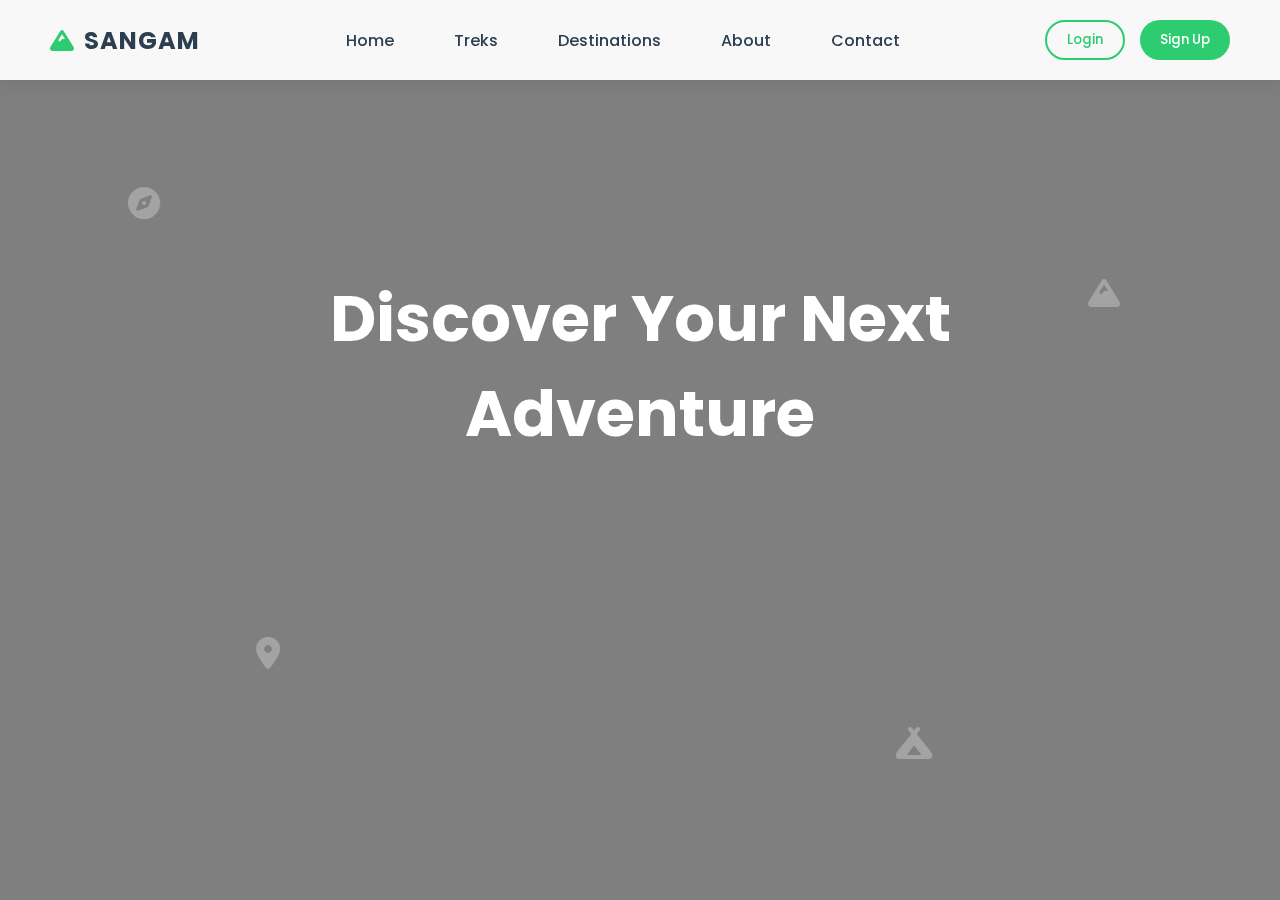
<file: index.html>
<!DOCTYPE html>
<html lang="en">
<head>
    <meta charset="UTF-8">
    <meta name="viewport" content="width=device-width, initial-scale=1.0">
    <title>Sangam Adventures</title>
    <!-- Font Awesome -->
    <link rel="stylesheet" href="https://cdnjs.cloudflare.com/ajax/libs/font-awesome/6.4.0/css/all.min.css">
    <!-- Google Fonts -->
    <link href="https://fonts.googleapis.com/css2?family=Poppins:wght@300;400;500;600;700&display=swap" rel="stylesheet">
    <style>
        /* Base Styles */
        :root {
            --primary: #2ecc71;
            --secondary: #27ae60;
            --dark: #2c3e50;
            --light: #ecf0f1;
            --accent: #e74c3c;
        }

        * {
            margin: 0;
            padding: 0;
            box-sizing: border-box;
            font-family: 'Poppins', sans-serif;
        }

        html {
            scroll-behavior: smooth;
        }

        body {
            overflow-x: hidden;
        }

        /* Modern Navbar */
        .navbar {
            position: fixed;
            width: 100%;
            padding: 20px 50px;
            background: rgba(255, 255, 255, 0.95);
            backdrop-filter: blur(10px);
            z-index: 1000;
            display: flex;
            justify-content: space-between;
            align-items: center;
            box-shadow: 0 2px 20px rgba(0,0,0,0.1);
            transition: 0.3s;
        }

        .navbar.scrolled {
            padding: 15px 50px;
        }

        .logo {
            display: flex;
            align-items: center;
            gap: 10px;
            text-decoration: none;
        }

        .logo i {
            font-size: 24px;
            color: var(--primary);
        }

        .logo span {
            font-size: 24px;
            font-weight: 700;
            color: var(--dark);
            letter-spacing: 1px;
        }

        .nav-links {
            display: flex;
            gap: 30px;
            list-style: none;
        }

        .nav-links a {
            text-decoration: none;
            color: var(--dark);
            font-weight: 500;
            padding: 8px 15px;
            border-radius: 25px;
            transition: 0.3s;
        }

        .nav-links a:hover {
            background: var(--primary);
            color: white;
        }

        .nav-buttons {
            display: flex;
            gap: 15px;
        }

        .nav-btn {
            padding: 8px 20px;
            border-radius: 25px;
            border: none;
            cursor: pointer;
            font-weight: 500;
            transition: 0.3s;
        }

        .login-btn {
            background: transparent;
            border: 2px solid var(--primary);
            color: var(--primary);
        }

        .signup-btn {
            background: var(--primary);
            color: white;
        }

        .nav-btn:hover {
            transform: translateY(-2px);
            box-shadow: 0 5px 15px rgba(46, 204, 113, 0.3);
        }

        /* Hero Section */
        .hero {
            height: 100vh;
            background-image: linear-gradient(rgba(0,0,0,0.5), rgba(0,0,0,0.5)),
                url('https://images.unsplash.com/photo-1464822759023-fed622ff2c3b?auto=format&fit=crop&w=1920&q=80');
            background-size: cover;
            background-position: center;
            background-attachment: fixed;
            display: flex;
            align-items: center;
            justify-content: center;
            position: relative;
            overflow: hidden;
        }

        .hero-content {
            text-align: center;
            color: white;
            max-width: 800px;
            padding: 0 20px;
            position: relative;
            z-index: 1;
        }

        .hero h1 {
            font-size: 4em;
            margin-bottom: 20px;
            animation: fadeInUp 1s ease;
        }

        .hero p {
            font-size: 1.2em;
            margin-bottom: 30px;
            animation: fadeInUp 1s ease 0.2s;
            opacity: 0;
            animation-fill-mode: forwards;
        }

        .hero-btn {
            padding: 15px 40px;
            font-size: 1.1em;
            border-radius: 30px;
            border: none;
            cursor: pointer;
            transition: 0.3s;
            animation: fadeInUp 1s ease 0.4s;
            opacity: 0;
            animation-fill-mode: forwards;
        }

        .primary-btn {
            background: var(--primary);
            color: white;
            margin-right: 15px;
        }

        .secondary-btn {
            background: transparent;
            border: 2px solid white;
            color: white;
        }

        .hero-btn:hover {
            transform: translateY(-3px);
            box-shadow: 0 5px 20px rgba(0,0,0,0.3);
        }

        /* Floating Elements */
        .floating-elements {
            position: absolute;
            width: 100%;
            height: 100%;
            pointer-events: none;
        }

        .floating-icon {
            position: absolute;
            font-size: 2em;
            color: rgba(255,255,255,0.3);
            animation: float 6s infinite;
        }

        @keyframes float {
            0%, 100% { transform: translateY(0) rotate(0deg); }
            50% { transform: translateY(-20px) rotate(10deg); }
        }

        /* Animations */
        @keyframes fadeInUp {
            from {
                opacity: 0;
                transform: translateY(30px);
            }
            to {
                opacity: 1;
                transform: translateY(0);
            }
        }

        /* Mobile Menu */
        .mobile-menu {
            display: none;
            font-size: 24px;
            color: var(--dark);
            cursor: pointer;
        }

        /* Responsive Design */
        @media (max-width: 968px) {
            .nav-links, .nav-buttons {
                display: none;
            }

            .mobile-menu {
                display: block;
            }

            .hero h1 {
                font-size: 3em;
            }
        }
    </style>
</head>
<body>
    <!-- Navigation -->
    <nav class="navbar">
        <a href="#" class="logo">
            <i class="fas fa-mountain"></i>
            <span>SANGAM</span>
        </a>
        <ul class="nav-links">
            <li><a href="#home">Home</a></li>
            <li><a href="treks.html">Treks</a></li>
            <li><a href="destigination.html">Destinations</a></li>
            <li><a href="about.html">About</a></li>
            <li><a href="contactus.html">Contact</a></li>
        </ul>
        <div class="nav-buttons">
            <button class="nav-btn login-btn">Login</button>
            <button class="nav-btn signup-btn">Sign Up</button>
        </div>
        <div class="mobile-menu">
            <i class="fas fa-bars"></i>
        </div>
    </nav>

    <!-- Hero Section -->
    <section class="hero" id="home">
        <div class="floating-elements">
            <div class="floating-icon" style="left: 10%; top: 20%;">
                <i class="fas fa-compass"></i>
            </div>
            <div class="floating-icon" style="left: 85%; top: 30%;">
                <i class="fas fa-mountain"></i>
            </div>
            <div class="floating-icon" style="left: 20%; top: 70%;">
                <i class="fas fa-map-marker-alt"></i>
            </div>
            <div class="floating-icon" style="left: 70%; top: 80%;">
                <i class="fas fa-campground"></i>
            </div>
        </div>
        <div class="hero-content">
            <h1>Discover Your Next Adventure</h1>
            <p>Explore breathtaking destinations and create unforgettable memories with our curated treks and adventures.</p>
            <button class="hero-btn primary-btn">Explore Treks</button>
            <button class="hero-btn secondary-btn">Learn More</button>
        </div>
    </section>

    <script>
        // Navbar scroll effect
        window.addEventListener('scroll', function() {
            const navbar = document.querySelector('.navbar');
            if (window.scrollY > 50) {
                navbar.classList.add('scrolled');
            } else {
                navbar.classList.remove('scrolled');
            }
        });

        // Mobile menu functionality
        const mobileMenu = document.querySelector('.mobile-menu');
        const navLinks = document.querySelector('.nav-links');
        const navButtons = document.querySelector('.nav-buttons');

        mobileMenu.addEventListener('click', function() {
            navLinks.style.display = navLinks.style.display === 'flex' ? 'none' : 'flex';
            navButtons.style.display = navButtons.style.display === 'flex' ? 'none' : 'flex';
        });
    </script>
</body>
</html>
</file>
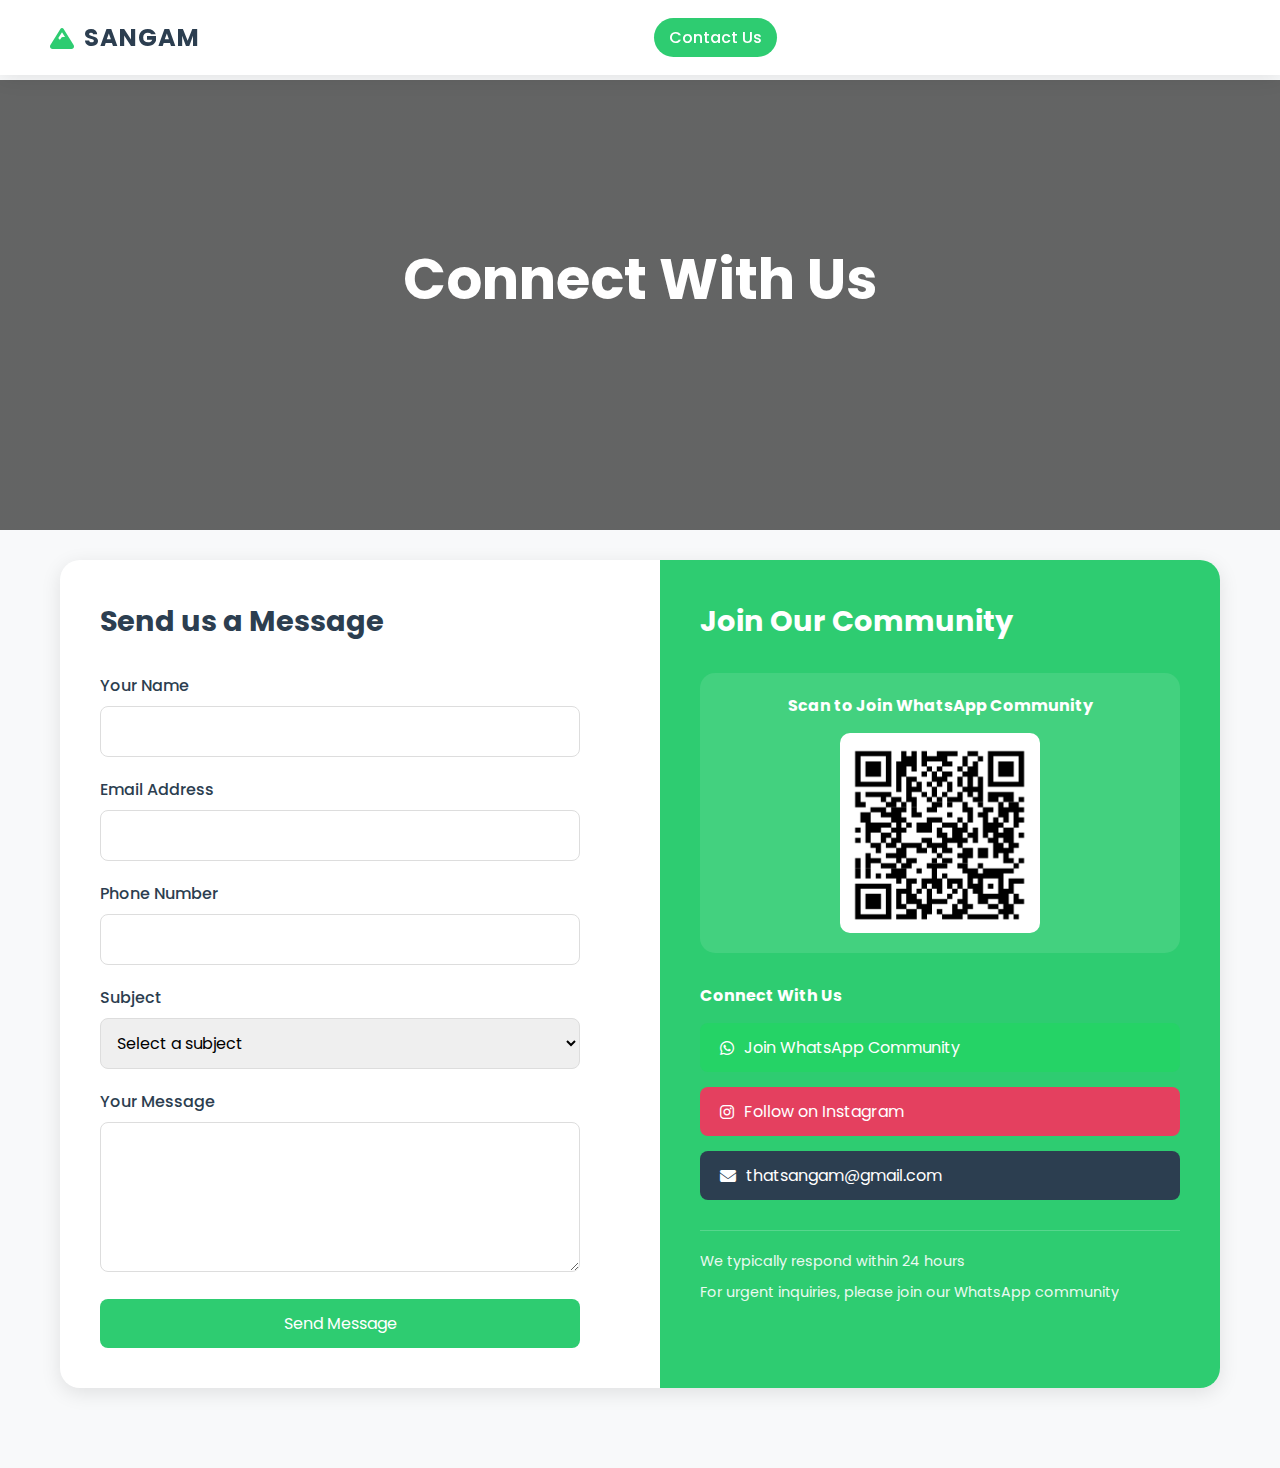
<file: contactus.html>
<!DOCTYPE html>
<html lang="en">
<head>
    <meta charset="UTF-8">
    <meta name="viewport" content="width=device-width, initial-scale=1.0">
    <title>Contact Us - Sangam Adventures</title>
    <link rel="stylesheet" href="https://cdnjs.cloudflare.com/ajax/libs/font-awesome/6.4.0/css/all.min.css">
    <link href="https://fonts.googleapis.com/css2?family=Poppins:wght@300;400;500;600;700&display=swap" rel="stylesheet">
    
    <style>
        /* Base Styles */
        :root {
            --primary: #2ecc71;
            --secondary: #27ae60;
            --dark: #2c3e50;
            --light: #ecf0f1;
            --accent: #e74c3c;
            --whatsapp: #25D366;
            --instagram: #E4405F;
        }

        * {
            margin: 0;
            padding: 0;
            box-sizing: border-box;
            font-family: 'Poppins', sans-serif;
        }

        body {
            background: #f8f9fa;
        }

        /* Navbar Styles */
        .navbar {
            position: fixed;
            width: 100%;
            padding: 20px 50px;
            background: rgba(255, 255, 255, 0.95);
            backdrop-filter: blur(10px);
            z-index: 1000;
            display: flex;
            justify-content: space-between;
            align-items: center;
            box-shadow: 0 2px 20px rgba(0,0,0,0.1);
            transition: 0.3s;
            top: 0;
        }

        .logo {
            display: flex;
            align-items: center;
            gap: 10px;
            text-decoration: none;
        }

        .logo i {
            font-size: 24px;
            color: var(--primary);
        }

        .logo span {
            font-size: 24px;
            font-weight: 700;
            color: var(--dark);
            letter-spacing: 1px;
        }

        .nav-links {
            display: flex;
            gap: 30px;
            list-style: none;
        }

        .nav-links a {
            text-decoration: none;
            color: var(--dark);
            font-weight: 500;
            padding: 8px 15px;
            border-radius: 25px;
            transition: 0.3s;
        }

        .nav-links a:hover,
        .nav-links a.active {
            background: var(--primary);
            color: white;
        }

        .nav-buttons {
            display: flex;
            gap: 15px;
        }

        .nav-btn {
            padding: 8px 20px;
            border-radius: 25px;
            border: none;
            cursor: pointer;
            font-weight: 500;
            transition: 0.3s;
        }

        .login-btn {
            background: transparent;
            border: 2px solid var(--primary);
            color: var(--primary);
        }

        .signup-btn {
            background: var(--primary);
            color: white;
        }

        .nav-btn:hover {
            transform: translateY(-2px);
            box-shadow: 0 5px 15px rgba(46, 204, 113, 0.3);
        }

        .mobile-menu {
            display: none;
            font-size: 24px;
            color: var(--dark);
            cursor: pointer;
        }

        /* Contact Hero Section */
        .contact-hero {
            height: 50vh;
            background-image: linear-gradient(rgba(0,0,0,0.6), rgba(0,0,0,0.6)),
                url('https://images.unsplash.com/photo-1516321497487-e288fb19713f?auto=format&fit=crop&w=1920&q=80');
            background-size: cover;
            background-position: center;
            display: flex;
            align-items: center;
            justify-content: center;
            text-align: center;
            color: white;
            margin-top: 80px;
        }

        .hero-content {
            max-width: 800px;
            padding: 0 20px;
        }

        .hero-content h1 {
            font-size: 3.5em;
            margin-bottom: 20px;
            animation: fadeInUp 1s ease;
        }

        .hero-content p {
            font-size: 1.2em;
            line-height: 1.6;
            animation: fadeInUp 1s ease 0.2s;
            opacity: 0;
            animation-fill-mode: forwards;
        }

        /* Contact Section */
        .contact-section {
            padding: 80px 20px;
            max-width: 1200px;
            margin: -50px auto 0;
            position: relative;
        }

        .contact-container {
            display: grid;
            grid-template-columns: 1fr 1fr;
            gap: 40px;
            background: white;
            border-radius: 20px;
            box-shadow: 0 5px 20px rgba(0,0,0,0.1);
            overflow: hidden;
        }

        /* Contact Form */
        .contact-form {
            padding: 40px;
        }

        .form-title {
            font-size: 1.8em;
            color: var(--dark);
            margin-bottom: 30px;
        }

        .form-group {
            margin-bottom: 20px;
        }

        .form-group label {
            display: block;
            margin-bottom: 8px;
            color: var(--dark);
            font-weight: 500;
        }

        .form-group input,
        .form-group textarea,
        .form-group select {
            width: 100%;
            padding: 12px;
            border: 1px solid #ddd;
            border-radius: 8px;
            font-size: 1em;
            transition: all 0.3s;
        }

        .form-group input:focus,
        .form-group textarea:focus,
        .form-group select:focus {
            border-color: var(--primary);
            box-shadow: 0 0 0 2px rgba(46, 204, 113, 0.2);
            outline: none;
        }

        .form-group textarea {
            height: 150px;
            resize: vertical;
        }

        .submit-btn {
            background: var(--primary);
            color: white;
            padding: 12px 30px;
            border: none;
            border-radius: 8px;
            cursor: pointer;
            font-size: 1em;
            transition: all 0.3s;
            width: 100%;
        }

        .submit-btn:hover {
            background: var(--secondary);
            transform: translateY(-2px);
        }

        /* Contact Info */
        .contact-info {
            background: var(--primary);
            padding: 40px;
            color: white;
        }

        .info-title {
            font-size: 1.8em;
            margin-bottom: 30px;
        }

        /* QR Code Section */
        .qr-section {
            text-align: center;
            margin: 30px 0;
            padding: 20px;
            background: rgba(255, 255, 255, 0.1);
            border-radius: 15px;
        }

        .qr-section h4 {
            margin-bottom: 15px;
        }

        .qr-code {
            width: 200px;
            height: 200px;
            background: white;
            padding: 10px;
            border-radius: 10px;
            margin: 0 auto;
        }

        .qr-code img {
            width: 100%;
            height: 100%;
            object-fit: contain;
        }

        /* Social Links */
        .social-links {
            margin-top: 30px;
        }

        .social-links h4 {
            margin-bottom: 15px;
        }

        .social-buttons {
            display: flex;
            flex-direction: column;
            gap: 15px;
        }

        .social-btn {
            display: flex;
            align-items: center;
            gap: 10px;
            padding: 12px 20px;
            border-radius: 8px;
            color: white;
            text-decoration: none;
            transition: transform 0.3s;
        }

        .social-btn:hover {
            transform: translateY(-2px);
        }

        .whatsapp-btn {
            background: var(--whatsapp);
        }

        .instagram-btn {
            background: var(--instagram);
        }

        .email-btn {
            background: var(--dark);
        }

        /* Contact Note */
        .contact-note {
            margin-top: 30px;
            padding-top: 20px;
            border-top: 1px solid rgba(255, 255, 255, 0.2);
        }

        .contact-note p {
            margin-bottom: 10px;
            font-size: 0.9em;
            opacity: 0.9;
        }

        /* Animations */
        @keyframes fadeInUp {
            from {
                opacity: 0;
                transform: translateY(20px);
            }
            to {
                opacity: 1;
                transform: translateY(0);
            }
        }

        /* Responsive Design */
        @media (max-width: 968px) {
            .navbar {
                padding: 15px 20px;
            }

            .nav-links, 
            .nav-buttons {
                display: none;
                position: absolute;
                top: 100%;
                left: 0;
                width: 100%;
                background: white;
                padding: 20px;
                flex-direction: column;
                align-items: center;
                gap: 15px;
            }

            .nav-links.active,
            .nav-buttons.active {
                display: flex;
            }

            .mobile-menu {
                display: block;
            }

            .contact-container {
                grid-template-columns: 1fr;
            }

            .contact-hero {
                height: 40vh;
            }

            .hero-content h1 {
                font-size: 2.5em;
            }

            .contact-form,
            .contact-info {
                padding: 30px;
            }

            .qr-code {
                width: 150px;
                height: 150px;
            }
        }

        @media (max-width: 480px) {
            .hero-content h1 {
                font-size: 2em;
            }

            .form-title,
            .info-title {
                font-size: 1.5em;
            }

            .social-btn {
                padding: 10px 15px;
                font-size: 0.9em;
            }
        }
    </style>
</head>
<body>
    <!-- Navigation -->
    <nav class="navbar">
        <a href="#" class="logo">
            <i class="fas fa-mountain"></i>
            <span>SANGAM</span>
        </a>
        <ul class="nav-links">
            <!--
            <li><a href="index.html">Home</a></li>
            <li><a href="treks.html">Treks</a></li>
            <li><a href="destinations.html">Destinations</a></li>
            <li><a href="about.html">About</a></li>--->
            <li><a href="contact.html" class="active">Contact Us</a></li>
        </ul>
        
        <div class="nav-buttons">
            <!--
            <button class="nav-btn login-btn">Login</button>
            <button class="nav-btn signup-btn">Sign Up</button>-->
        </div>
        <div class="mobile-menu">
            <i class="fas fa-bars"></i>
        </div>
    </nav>

    <!-- Contact Hero Section -->
    <section class="contact-hero">
        <div class="hero-content">
            <h1>Connect With Us</h1>
            <p>Join our community of adventure enthusiasts</p>
        </div>
    </section>

    <!-- Contact Section -->
    <section class="contact-section">
        <div class="contact-container">
            <!-- Contact Form -->
            <div class="contact-form">
                <h2 class="form-title">Send us a Message</h2>
                <form action="https://formsubmit.co/thatsangam@gmail.com" method="POST">
                    <!-- FormSubmit Configuration -->
                    <input type="hidden" name="_subject" value="New Contact Form Submission - Sangam Adventures">
                    <input type="hidden" name="_template" value="table">
                    <input type="hidden" name="_captcha" value="false">

                    <div class="form-group">
                        <label for="name">Your Name</label>
                        <input type="text" name="name" required>
                    </div>
                    <div class="form-group">
                        <label for="email">Email Address</label>
                        <input type="email" name="email" required>
                    </div>
                    <div class="form-group">
                        <label for="phone">Phone Number</label>
                        <input type="tel" name="phone" required>
                    </div>
                    <div class="form-group">
                        <label for="subject">Subject</label>
                        <select name="subject" required>
                            <option value="">Select a subject</option>
                            <option value="Trek Booking">Trek Booking</option>
                            <option value="General Inquiry">General Inquiry</option>
                            <option value="Feedback">Feedback</option>
                            <option value="Support">Support</option>
                        </select>
                    </div>
                    <div class="form-group">
                        <label for="message">Your Message</label>
                        <textarea name="message" required></textarea>
                    </div>
                    <button type="submit" class="submit-btn">Send Message</button>
                </form>
            </div>

            <!-- Contact Info -->
            <div class="contact-info">
                <h2 class="info-title">Join Our Community</h2>
                
                <!-- QR Code Section -->
                <div class="qr-section">
                    <h4>Scan to Join WhatsApp Community</h4>
                    <div class="qr-code">
                        <!-- Add your WhatsApp QR code image here -->
                        <img src="whatsapp-qr.png" alt="WhatsApp Community QR Code">
                    </div>
                </div>

                <!-- Social Links -->
                <div class="social-links">
                    <h4>Connect With Us</h4>
                    <div class="social-buttons">
                        <a href="https://chat.whatsapp.com/I9kh40GnVmyB3QCnOBxysN" 
                           class="social-btn whatsapp-btn" 
                           target="_blank">
                            <i class="fab fa-whatsapp"></i>
                            Join WhatsApp Community
                        </a>
                        <a href="https://www.instagram.com/thatsangam?igsh=cW9tZHJmeTZtc2Zr" 
                           class="social-btn instagram-btn" 
                           target="_blank">
                            <i class="fab fa-instagram"></i>
                            Follow on Instagram
                        </a>
                        <a href="mailto:thatsangam@gmail.com" 
                           class="social-btn email-btn">
                            <i class="fas fa-envelope"></i>
                            thatsangam@gmail.com
                        </a>
                    </div>
                </div>

                <!-- Contact Note -->
                <div class="contact-note">
                    <p>We typically respond within 24 hours</p>
                    <p>For urgent inquiries, please join our WhatsApp community</p>
                </div>
            </div>
        </div>
    </section>

    <script>
        // Mobile menu functionality
        const mobileMenu = document.querySelector('.mobile-menu');
        const navLinks = document.querySelector('.nav-links');
        const navButtons = document.querySelector('.nav-buttons');

        mobileMenu.addEventListener('click', function() {
            navLinks.classList.toggle('active');
            navButtons.classList.toggle('active');
        });

        // Navbar scroll effect
        window.addEventListener('scroll', function() {
            const navbar = document.querySelector('.navbar');
            if (window.scrollY > 50) {
                navbar.classList.add('scrolled');
            } else {
                navbar.classList.remove('scrolled');
            }
        });

        // Form validation
        document.querySelector('form').addEventListener('submit', function(e) {
            const phone = this.querySelector('input[name="phone"]').value;
            if (!phone.match(/^[0-9]{10}$/)) {
                e.preventDefault();
                alert('Please enter a valid 10-digit phone number');
            }
        });
    </script>
</body>
</html>
</file>
